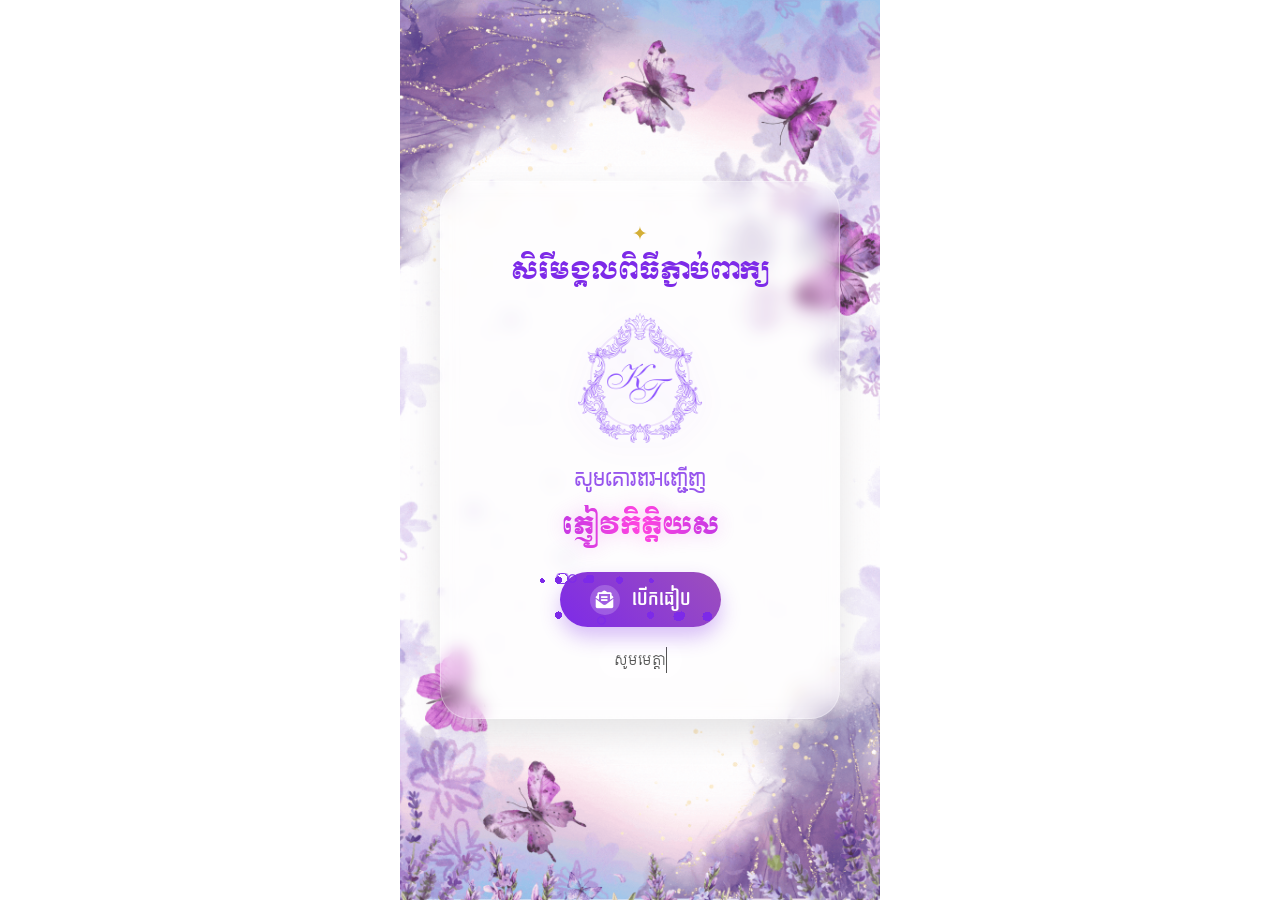
<file: klokthida.html>
<!DOCTYPE html>
<html lang="en">

<head>
    <meta charset="UTF-8">
    <meta name="viewport" content="width=device-width, initial-scale=1.0">
    <title>Engagement Invitation - Klok & Thida</title>
    <meta property="og:type" content="website">
    <meta property="og:url" content="https://yimklok.github.io/engage/klokthida">
    <meta property="og:title" content="Engagement Invitation - Klok & Thida">
    <meta property="og:description" content="You are cordially invited to the engagement ceremony on May 23, 2026.">
    <meta property="og:site_name" content="Engagement Invitation">
    <meta property="og:image" content="https://yimklok.github.io/engage/assets/images/logo.png">
    <meta property="og:image:secure_url" content="https://yimklok.github.io/engage/assets/images/logo.png">
    <meta property="og:image:type" content="image/png">
    <meta property="og:image:width" content="1200">
    <meta property="og:image:height" content="630">
    <meta name="twitter:card" content="summary_large_image">
    <meta name="twitter:title" content="Engagement Invitation - Klok & Thida">
    <meta name="twitter:description" content="You are cordially invited to the engagement ceremony on May 23, 2026.">
    <meta name="twitter:image" content="https://yimklok.github.io/engage/assets/images/logo.png">
    <!-- Font Awesome CDN  -->
    <link rel="stylesheet" href="https://cdnjs.cloudflare.com/ajax/libs/font-awesome/5.15.4/css/all.min.css">
    <!-- AOS-Animate CSS -->
    <link href="https://unpkg.com/aos@2.3.1/dist/aos.css" rel="stylesheet">
    <!-- Custom CSS File  -->
    <link rel="stylesheet" href="assets/css/style.css">
    <!-- Custom JavaScript File  -->
    <script src="assets/js/script.js" defer></script>
    <link rel="shortcut icon" href="assets/images/logo.png" type="image/x-icon">
</head>

<body>
    <img data-aos="zoom-in" data-aos-delay="150" class="engagement-bg-section"
        src="assets/images/engagement-invitation-bg.gif" alt="bg">
    <img data-aos="zoom-in" data-aos-delay="150" class="engagement-bg-section hide"
        src="assets/images/engagement-invitation-bg-show.gif" alt="bg">
    <div id="showFrame" class="hide">
        <img data-aos="fade-down" data-aos-delay="150" class="engagement-bg-top"
            src="assets/images/flower-frame-top.png" alt="bg">
        <img data-aos="fade-up" data-aos-delay="150" class="engagement-bg-bottom"
            src="assets/images/flower-frame-bottom.png" alt="bg">
    </div>
    <div class="engagement-content-section">
        <section class="engagement-container" id="engagementContainer">
            <div class="glass-card" data-aos="zoom-in" data-aos-delay="150">
                <div class="content">

                    <div class="header-wrap" data-aos="fade-up" data-aos-delay="300">
                        <div class="ornament-top">✦</div>
                        <h3 class="engagement-title moul-regular">
                            សិរីមង្គលពិធីភ្ជាប់ពាក្យ
                        </h3>
                    </div>

                    <div class="logo-circle-wrap" data-aos="zoom-in" data-aos-delay="450">
                        <div class="pulse-ring"></div>
                        <img src="assets/images/logo.png" alt="logo" class="main-logo-img">
                    </div>

                    <div data-aos="fade-up" data-aos-delay="600" class="text-invite-wrap">
                        <h3 class="invite-title preahvihear-regular">
                            សូមគោរពអញ្ជើញ
                        </h3>
                        <h3 class="melting-text moul-regular" id="myMeltingText"></h3>
                    </div>

                    <div data-aos="fade-up" data-aos-delay="750" class="btn-content">
                        <button class="bubbly-button open-btn dangrek-regular" id="btn">
                            <span class="btn-icon-circle">
                                <i class="fas fa-envelope-open-text"></i>
                            </span>
                            បើកធៀប
                        </button>

                        <div class="typewriter-box">
                            <p class="typewriter-container siemreap-regular">
                                សូមមេត្តា <span class="typewriter"></span>
                            </p>
                        </div>
                    </div>

                </div>
            </div>
        </section>
        <section class="engagement-container hide" id="engagementDetails">
            <div class="content">
                <div data-aos="zoom-in" data-aos-delay="150" class="parents-container">
                    
                    <h3 data-aos="fade-up" data-aos-delay="150" class="engagement-title moul-regular text-center" style="padding-top: 3.5rem;">
                        សិរីមង្គលពិធីភ្ជាប់ពាក្យ
                    </h3>

                    <div class="parents-grid">
                        <div data-aos="zoom-in-right" data-aos-delay="300" class="parent-column">
                            <p class="side-label preahvihear-regular">មាតាបិតាខាងប្រុស</p>
                            <div class="name-item">
                                <span class="bokor-regular">លោក</span>
                                <span class="moul-regular">យីម សាយ័ន្ត</span>
                            </div>
                            <div class="name-item">
                                <span class="bokor-regular">លោកស្រី</span>
                                <span class="moul-regular">ផាន់ សុផា</span>
                            </div>
                        </div>

                        <div class="vertical-divider"></div>

                        <div data-aos="zoom-in-left" data-aos-delay="300" class="parent-column">
                            <p class="side-label preahvihear-regular">មាតាបិតាខាងស្រី</p>
                            <!-- <div class="name-item">
                                <span class="kantumruy-pro">លោក</span>
                                <span class="moul-regular">នាម គោត្តនាម</span>
                            </div> -->
                            <div class="name-item">
                                <span class="bokor-regular">លោកស្រី</span>
                                <span class="moul-regular">ឌឹម សារ៉ុម</span>
                            </div>
                        </div>
                    </div>
                </div>
                <div data-aos="zoom-in" data-aos-delay="150" class="couple-section">
                    <section data-aos="fade-up" data-aos-delay="150" class="fiance-labels preahvihear-regular">
                        <div class="label">កូនប្រុសនាម</div>
                        <div class="label">កូនស្រីនាម</div>
                    </section>
                    <div data-aos="fade-up" data-aos-delay="300" class="couple-names-wrap">
                        <div class="name-box left side-name">
                            <h2 class="moul-regular partner-name">យីម ឃ្លោក</h2>
                        </div>

                        <div class="couple-connector">
                            <div class="line"></div>
                            <div class="heart-icon">
                                <i class="fas fa-heart"></i>
                                <span class="connector-text preahvihear-regular">ជាគូនឹង</span>
                            </div>
                            <div class="line"></div>
                        </div>

                        <div class="name-box right side-name">
                            <h2 class="moul-regular partner-name">គង់ ធីតា</h2>
                        </div>
                    </div>
                </div>
                <div data-aos="zoom-in" data-aos-delay="150" class="invitation-wrap">
                    
                    <h3 data-aos="fade-up" data-aos-delay="150" class="invite-title preahvihear-regular text-center">
                        <span class="decoration"></span>
                        សូមគោរពអញ្ជើញ
                        <span class="decoration"></span>
                    </h3>

                    <div data-aos="fade-up" data-aos-delay="300" class="siemreap-regular main-invitation-text text-center">
                        ឯកឧត្តម លោកឧកញ៉ា លោកជំទាវ លោក លោកស្រី អ្នកនាងកញ្ញា និងប្រិយមិត្តទាំងអស់
                        អញ្ជើញចូលរួមជាភ្ញៀវកិត្តិយស ចម្រើនជោគជ័យ សិរីសួស្តី ជ័យមង្គលក្នុង
                    </div>

                    <div data-aos="fade-up" data-aos-delay="450" class="event-highlight">
                        <h2 class="moul-regular">ពិធីភ្ជាប់ពាក្យ</h2>
                        <p class="siemreap-regular">កូនប្រុស កូនស្រី របស់យើងខ្ញុំ និងពិសាភោជនាហារ</p>
                    </div>

                    <div data-aos="fade-up" data-aos-delay="600" class="date-time-container">
                        <div class="date-box">
                            <div class="moul-regular month">ឧសភា</div>
                            <div class="moul-regular day">២៣</div>
                            <div class="siemreap-regular year">២០២៦</div>
                        </div>

                        <div class="time-details siemreap-regular">
                            <div class="solar-date">
                                <strong>ថ្ងៃសៅរ៍</strong> ៧កើត ខែជេស្ឋ ឆ្នាំមមី
                            </div>
                            <div class="lunar-date">
                                អដ្ឋស័ក ពុទ្ធសករាជ ២៥៧០
                            </div>
                            <div class="time-highlight moul-regular">
                                វេលាម៉ោង ០៤:០០ រសៀល
                            </div>
                        </div>
                    </div>

                    <div data-aos="fade-up" data-aos-delay="750" class="location-footer">
                        <div class="siemreap-regular address">
                            នៅគេហដ្ឋានខាងស្រី ភូមិបុស្សក្រសាំង <br>
                            សង្កាត់ព្រៃអង្គុញ ក្រុងបាវិត ខេត្តស្វាយរៀង។
                        </div>
                    </div>

                    <div data-aos="fade-up" data-aos-delay="900" class="map-content preahvihear-regular">
                        <a href="https://maps.app.goo.gl/e392vmWMU937KCBn7" target="_blank">
                            <img src="assets/images/map.png" alt="map">
                            <span class="dangrek-regular">ចុចឬស្គេនដើម្បីមើលទីតាំង</span>
                        </a>
                    </div>
                </div>
                <div data-aos="zoom-in" data-aos-delay="150" class="program-section invitation-wrap">
                    <h3 data-aos="fade-up" data-aos-delay="150" class="invite-title preahvihear-regular text-center">
                        <span class="decoration"></span>
                        កម្មវិធីសិរីមង្គល
                        <span class="decoration"></span>
                    </h3>

                    <div data-aos="fade-up" data-aos-delay="300" class="timeline-container siemreap-regular">
                        <div class="timeline-group">
                            <h4 class="moul-regular session-title"><i class="fas fa-sun"></i> កម្មវិធីពេលព្រឹក</h4>

                            <div class="timeline-item">
                                <div class="time">០៩:០០</div>
                                <div class="event-desc">ជួបជុំញាតិមិត្តបងប្អូនទាំងសងខាង ដើម្បីចាប់ផ្ដើមកម្មវិធី</div>
                            </div>

                            <div class="timeline-item">
                                <div class="time">១០:០០</div>
                                <div class="event-desc highlight-gold">ពិធីបំពាក់ចិញ្ចៀន</div>
                            </div>

                            <div class="timeline-item">
                                <div class="time">១១:០០</div>
                                <div class="event-desc">អញ្ជើញញាតិមិត្ត ពិសាអាហារពេលថ្ងៃត្រង់</div>
                            </div>
                        </div>

                        <div class="timeline-group">
                            <h4 class="moul-regular session-title"><i class="fas fa-moon"></i> កម្មវិធីពេលល្ងាច</h4>

                            <div class="timeline-item">
                                <div class="time">០៤:០០</div>
                                <div class="event-desc">អញ្ជើញភ្ញៀវកិត្តិយសពិសាអាហារពេលល្ងាច</div>
                            </div>
                        </div>
                    </div>
                </div>
                <div data-aos="zoom-in" data-aos-delay="150" class="invitation-wrap countdown-box">
                    <h3 class="invite-title preahvihear-regular text-center">
                        <span class="decoration"></span>
                        រាប់ថយក្រោយ
                        <span class="decoration"></span>
                    </h3>
                    <div class="countdown dangrek-regular">
                        <div class="item">
                            <p id="days">00</p>
                            <span>ថ្ងៃ</span>
                        </div>
                        <div class="item separator">:</div>
                        <div class="item">
                            <p id="hours">00</p>
                            <span>ម៉ោង</span>
                        </div>
                        <div class="item separator">:</div>
                        <div class="item">
                            <p id="minutes">00</p>
                            <span>នាទី</span>
                        </div>
                        <div class="item separator">:</div>
                        <div class="item">
                            <p id="seconds">00</p>
                            <span>វិនាទី</span>
                        </div>
                    </div>
                </div>
                <div data-aos="zoom-in" data-aos-delay="150" class="thanks-wrapper">
                    <div class="divider-ornament">
                        <span class="line"></span>
                        <i class="fas fa-heart"></i>
                        <span class="line"></span>
                    </div>

                    <div class="thanks-content">
                        <h3 class="thanks-msg moulpali-regular text-center">
                            សូមអរគុណ!
                        </h3>
                    </div>
                </div>
            </div>
        </section>
    </div>

    <!-- AOS-Animate JS -->
    <script src="https://unpkg.com/aos@2.3.1/dist/aos.js"></script>
    <script>
        AOS.init({//Global
            duration: 1000,
            offset: 150,
        });
    </script>
</body>

</html>
</file>
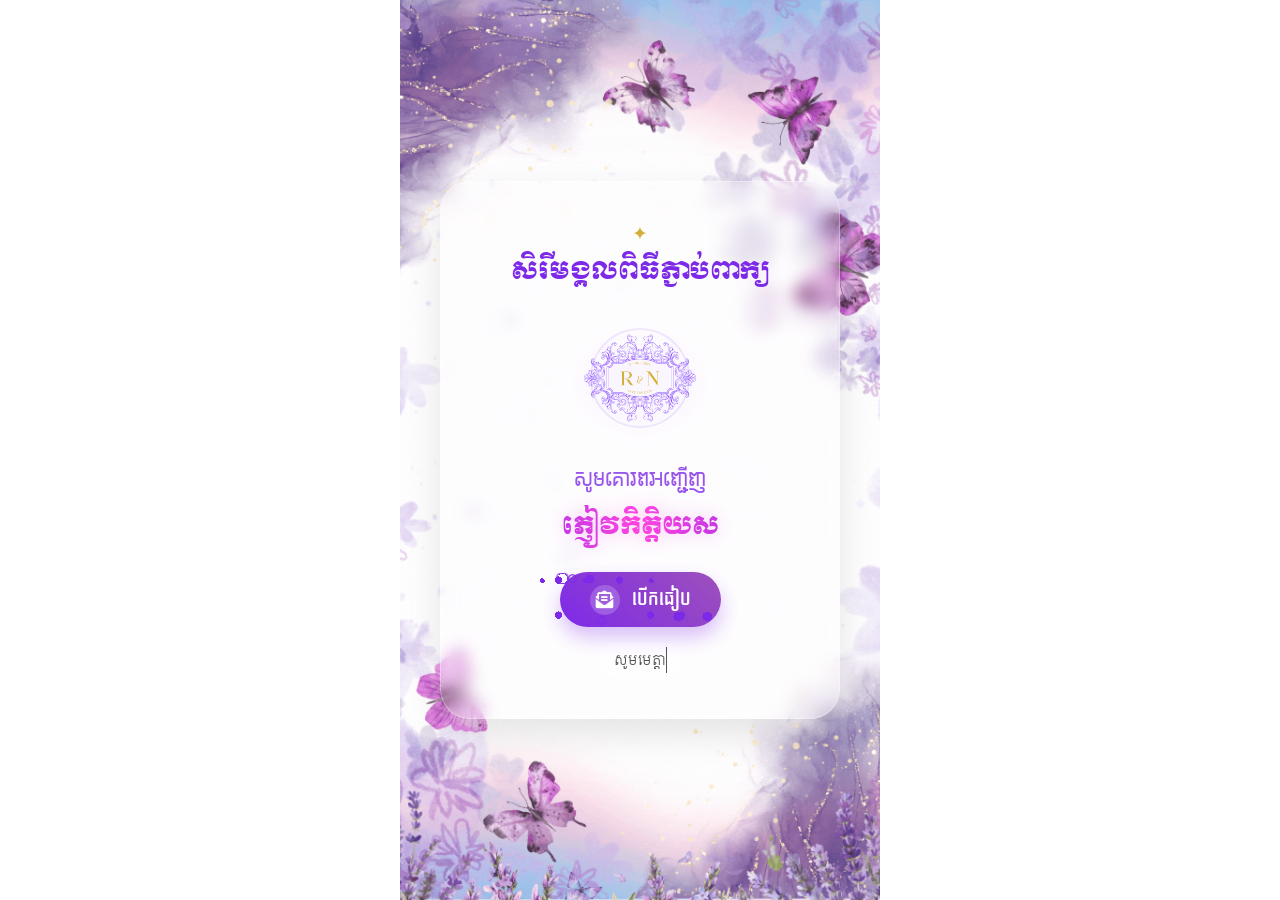
<file: rith-nary.html>
<!DOCTYPE html>
<html lang="en">

<head>
    <meta charset="UTF-8">
    <meta name="viewport" content="width=device-width, initial-scale=1.0">
    <title>Engagement Invitation - Banchharith & Nary</title>
    <meta property="og:type" content="website">
    <meta property="og:url" content="https://yimklok.github.io/engage/banchharith-nary">
    <meta property="og:title" content="Engagement Invitation - Banchharith & Nary">
    <meta property="og:description" content="You are cordially invited to the engagement ceremony on June 18, 2026.">
    <meta property="og:site_name" content="Engagement Invitation">
    <meta property="og:image" content="https://yimklok.github.io/engage/rith-nary/images/logo.png">
    <meta property="og:image:secure_url" content="https://yimklok.github.io/engage/rith-nary/images/logo.png">
    <meta property="og:image:type" content="image/png">
    <meta property="og:image:width" content="1200">
    <meta property="og:image:height" content="630">
    <meta name="twitter:card" content="summary_large_image">
    <meta name="twitter:title" content="Engagement Invitation - Banchharith & Nary">
    <meta name="twitter:description" content="You are cordially invited to the engagement ceremony on June 18, 2026.">
    <meta name="twitter:image" content="https://yimklok.github.io/engage/rith-nary/images/logo.png">
    <!-- Font Awesome CDN  -->
    <link rel="stylesheet" href="https://cdnjs.cloudflare.com/ajax/libs/font-awesome/5.15.4/css/all.min.css">
    <!-- AOS-Animate CSS -->
    <link href="https://unpkg.com/aos@2.3.1/dist/aos.css" rel="stylesheet">
    <!-- Custom CSS File  -->
    <link rel="stylesheet" href="rith-nary/css/style.css">
    <!-- Custom JavaScript File  -->
    <script src="rith-nary/js/script.js" defer></script>
    <link rel="shortcut icon" href="rith-nary/images/logo.png" type="image/x-icon">
</head>

<body>
    <img data-aos="zoom-in" data-aos-delay="150" class="engagement-bg-section"
        src="rith-nary/images/engagement-invitation-bg.gif" alt="bg">
    <img data-aos="zoom-in" data-aos-delay="150" class="engagement-bg-section hide"
        src="rith-nary/images/engagement-invitation-bg-show.gif" alt="bg">
    <div id="showFrame" class="hide">
        <img data-aos="fade-down" data-aos-delay="150" class="engagement-bg-top"
            src="rith-nary/images/flower-frame-top.png" alt="bg">
        <img data-aos="fade-up" data-aos-delay="150" class="engagement-bg-bottom"
            src="rith-nary/images/flower-frame-bottom.png" alt="bg">
    </div>
    <div class="engagement-content-section">
        <section class="engagement-container" id="engagementContainer">
            <div class="glass-card" data-aos="zoom-in" data-aos-delay="150">
                <div class="content">

                    <div class="header-wrap" data-aos="fade-up" data-aos-delay="300">
                        <div class="ornament-top">✦</div>
                        <h3 class="engagement-title moul-regular">
                            សិរីមង្គលពិធីភ្ជាប់ពាក្យ
                        </h3>
                    </div>

                    <div class="logo-circle-wrap" data-aos="zoom-in" data-aos-delay="450">
                        <div class="pulse-ring"></div>
                        <img src="rith-nary/images/logo.png" alt="logo" class="main-logo-img">
                    </div>

                    <div data-aos="fade-up" data-aos-delay="600" class="text-invite-wrap">
                        <h3 class="invite-title preahvihear-regular">
                            សូមគោរពអញ្ជើញ
                        </h3>
                        <h3 class="melting-text moul-regular" id="myMeltingText"></h3>
                    </div>

                    <div data-aos="fade-up" data-aos-delay="750" class="btn-content">
                        <button class="bubbly-button open-btn dangrek-regular" id="btn">
                            <span class="btn-icon-circle">
                                <i class="fas fa-envelope-open-text"></i>
                            </span>
                            បើកធៀប
                        </button>

                        <div class="typewriter-box">
                            <p class="typewriter-container siemreap-regular">
                                សូមមេត្តា <span class="typewriter"></span>
                            </p>
                        </div>
                    </div>

                </div>
            </div>
        </section>
        <section class="engagement-container hide" id="engagementDetails">
            <div class="content">
                <div data-aos="zoom-in" data-aos-delay="150" class="parents-container">

                    <h3 data-aos="fade-up" data-aos-delay="150" class="engagement-title moul-regular text-center"
                        style="padding-top: 3.5rem;">
                        សិរីមង្គលពិធីភ្ជាប់ពាក្យ
                    </h3>

                    <div class="parents-grid">
                        <div data-aos="zoom-in-right" data-aos-delay="300" class="parent-column">
                            <p class="side-label preahvihear-regular">មាតាបិតាខាងប្រុស</p>
                            <div class="name-item">
                                <span class="bokor-regular">លោក</span>
                                <span class="moul-regular">ផឹម សុភាព</span>
                            </div>
                            <div class="name-item">
                                <span class="bokor-regular">លោកស្រី</span>
                                <span class="moul-regular">ប៊ូ ឡេងហូវ</span>
                            </div>
                        </div>

                        <div class="vertical-divider"></div>

                        <div data-aos="zoom-in-left" data-aos-delay="300" class="parent-column">
                            <p class="side-label preahvihear-regular">មាតាបិតាខាងស្រី</p>
                            <div class="name-item">
                                <span class="kantumruy-pro">លោក</span>
                                <span class="moul-regular">គង់ សុវណ្ណ</span>
                            </div>
                            <div class="name-item">
                                <span class="bokor-regular">លោកស្រី</span>
                                <span class="moul-regular">ជុំ មករា</span>
                            </div>
                        </div>
                    </div>
                </div>
                <div data-aos="zoom-in" data-aos-delay="150" class="couple-section">
                    <section data-aos="fade-up" data-aos-delay="150" class="fiance-labels preahvihear-regular">
                        <div class="label">កូនប្រុសនាម</div>
                        <div class="label">កូនស្រីនាម</div>
                    </section>
                    <div data-aos="fade-up" data-aos-delay="300" class="couple-names-wrap">
                        <div class="name-box left side-name">
                            <h2 class="moul-regular partner-name">ភាព បញ្ជរឹទ្ធ</h2>
                        </div>

                        <div class="couple-connector">
                            <div class="line"></div>
                            <div class="heart-icon">
                                <i class="fas fa-heart"></i>
                                <span class="connector-text preahvihear-regular">ជាគូនឹង</span>
                            </div>
                            <div class="line"></div>
                        </div>

                        <div class="name-box right side-name">
                            <h2 class="moul-regular partner-name">វ៉ាន់ ណារី</h2>
                        </div>
                    </div>
                </div>
                <div data-aos="zoom-in" data-aos-delay="150" class="invitation-wrap">

                    <h3 data-aos="fade-up" data-aos-delay="100" class="invite-title preahvihear-regular text-center">
                        <span class="decoration"></span>
                        សូមគោរពអញ្ជើញ
                        <span class="decoration"></span>
                    </h3>

                    <div data-aos="fade-up" data-aos-delay="200"
                        class="siemreap-regular main-invitation-text text-center">
                        ឯកឧត្តម លោកឧកញ៉ា លោកជំទាវ លោក លោកស្រី អ្នកនាងកញ្ញា និងប្រិយមិត្តទាំងអស់
                        អញ្ជើញចូលរួមជាភ្ញៀវកិត្តិយស ចម្រើនជោគជ័យ សិរីសួស្តី ជ័យមង្គលក្នុង
                    </div>

                    <div data-aos="fade-up" data-aos-delay="300" class="event-highlight">
                        <h2 class="moul-regular">ពិធីភ្ជាប់ពាក្យ</h2>
                        <p class="siemreap-regular">កូនប្រុស កូនស្រី របស់យើងខ្ញុំ និងពិសាភោជនាហារ</p>
                    </div>

                    <div data-aos="fade-up" data-aos-delay="400" class="date-time-container">
                        <div class="date-box">
                            <div class="moul-regular month">មិថុនា</div>
                            <div class="moul-regular day">១៨</div>
                            <div class="siemreap-regular year">២០២៦</div>
                        </div>

                        <div class="time-details siemreap-regular">
                            <div class="solar-date">
                                <strong>ថ្ងៃព្រហស្បតិ៍</strong> ៤កើត ខែបឋមាសាឍ ឆ្នាំមមី
                            </div>
                            <div class="lunar-date">
                                អដ្ឋស័ក ពុទ្ធសករាជ ២៥៧០
                            </div>
                            <div class="time-highlight moul-regular">
                                វេលាម៉ោង ១១:០០ ថ្ងៃត្រង់
                            </div>
                        </div>
                    </div>

                    <div data-aos="fade-up" data-aos-delay="500" class="location-footer">
                        <div class="siemreap-regular address">
                            នៅគេហដ្ឋានខាងស្រី ភូមិជីទ្រុន <br>
                            ឃុំត្រពាំងព្រីង ស្រុកតំបែរ ខេត្តត្បូងឃ្មុំ។
                        </div>
                    </div>

                    <!-- <div data-aos="fade-up" data-aos-delay="900" class="map-content preahvihear-regular">
                        <a href="https://maps.app.goo.gl/e392vmWMU937KCBn7" target="_blank">
                            <img src="rith-nary/images/map.png" alt="map">
                            <span class="dangrek-regular">ចុចឬស្គេនដើម្បីមើលទីតាំង</span>
                        </a>
                    </div> -->
                </div>
                <div data-aos="zoom-in" data-aos-delay="100" class="program-section invitation-wrap">
                    <h3 data-aos="fade-up" data-aos-delay="150" class="invite-title preahvihear-regular text-center">
                        <span class="decoration"></span>
                        កម្មវិធីសិរីមង្គល
                        <span class="decoration"></span>
                    </h3>
                    <div class="timeline-container siemreap-regular">
                        <div class="timeline-group">
                            <h4 data-aos="fade-up" data-aos-delay="150" class="moul-regular session-title"><i class="fas fa-sun"></i> កម្មវិធីពេលព្រឹក</h4>
                            <div data-aos="fade-up" data-aos-delay="200" class="timeline-item">
                                <div class="time">០៩:០០</div>
                                <div class="event-desc">ជួបជុំញាតិមិត្តបងប្អូនទាំងសងខាង ដើម្បីចាប់ផ្ដើមកម្មវិធី</div>
                            </div>
                            <div data-aos="fade-up" data-aos-delay="250" class="timeline-item">
                                <div class="time">០៩:៣០</div>
                                <div class="event-desc">អ្នកមហាទាំងបីតំណាងមាតាបិតាទាំងសងខាងនិយាយជើងការ</div>
                            </div>
                            <div data-aos="fade-up" data-aos-delay="300" class="timeline-item">
                                <div class="time">១០:០០</div>
                                <div class="event-desc highlight-gold">ពិធីបំពាក់ចិញ្ចៀន</div>
                            </div>
                            <div data-aos="fade-up" data-aos-delay="450" class="timeline-item">
                                <div class="time">១០:៣០</div>
                                <div class="event-desc">ថតរូបអនុស្សាវីយ៍</div>
                            </div>
                            <div data-aos="fade-up" data-aos-delay="500" class="timeline-item">
                                <div class="time">១១:០០</div>
                                <div class="event-desc">អញ្ញើញភ្ញៀវកិត្តិយសពិសាអាហារពេលថ្ងៃត្រង់</div>
                            </div>
                        </div>
                    </div>
                </div>
                <div data-aos="zoom-in" data-aos-delay="150" class="invitation-wrap countdown-box">
                    <h3 class="invite-title preahvihear-regular text-center">
                        <span class="decoration"></span>
                        រាប់ថយក្រោយ
                        <span class="decoration"></span>
                    </h3>
                    <div class="countdown dangrek-regular">
                        <div class="item">
                            <p id="days">00</p>
                            <span>ថ្ងៃ</span>
                        </div>
                        <div class="item separator">:</div>
                        <div class="item">
                            <p id="hours">00</p>
                            <span>ម៉ោង</span>
                        </div>
                        <div class="item separator">:</div>
                        <div class="item">
                            <p id="minutes">00</p>
                            <span>នាទី</span>
                        </div>
                        <div class="item separator">:</div>
                        <div class="item">
                            <p id="seconds">00</p>
                            <span>វិនាទី</span>
                        </div>
                    </div>
                </div>
                <div data-aos="zoom-in" data-aos-delay="150" class="thanks-wrapper">
                    <div class="divider-ornament">
                        <span class="line"></span>
                        <i class="fas fa-heart"></i>
                        <span class="line"></span>
                    </div>

                    <div class="thanks-content">
                        <h3 class="thanks-msg moulpali-regular text-center">
                            សូមអរគុណ!
                        </h3>
                    </div>
                </div>
            </div>
        </section>
    </div>

    <!-- AOS-Animate JS -->
    <script src="https://unpkg.com/aos@2.3.1/dist/aos.js"></script>
    <script>
        AOS.init({//Global
            duration: 1000,
            offset: 150,
        });
    </script>
</body>

</html>
</file>
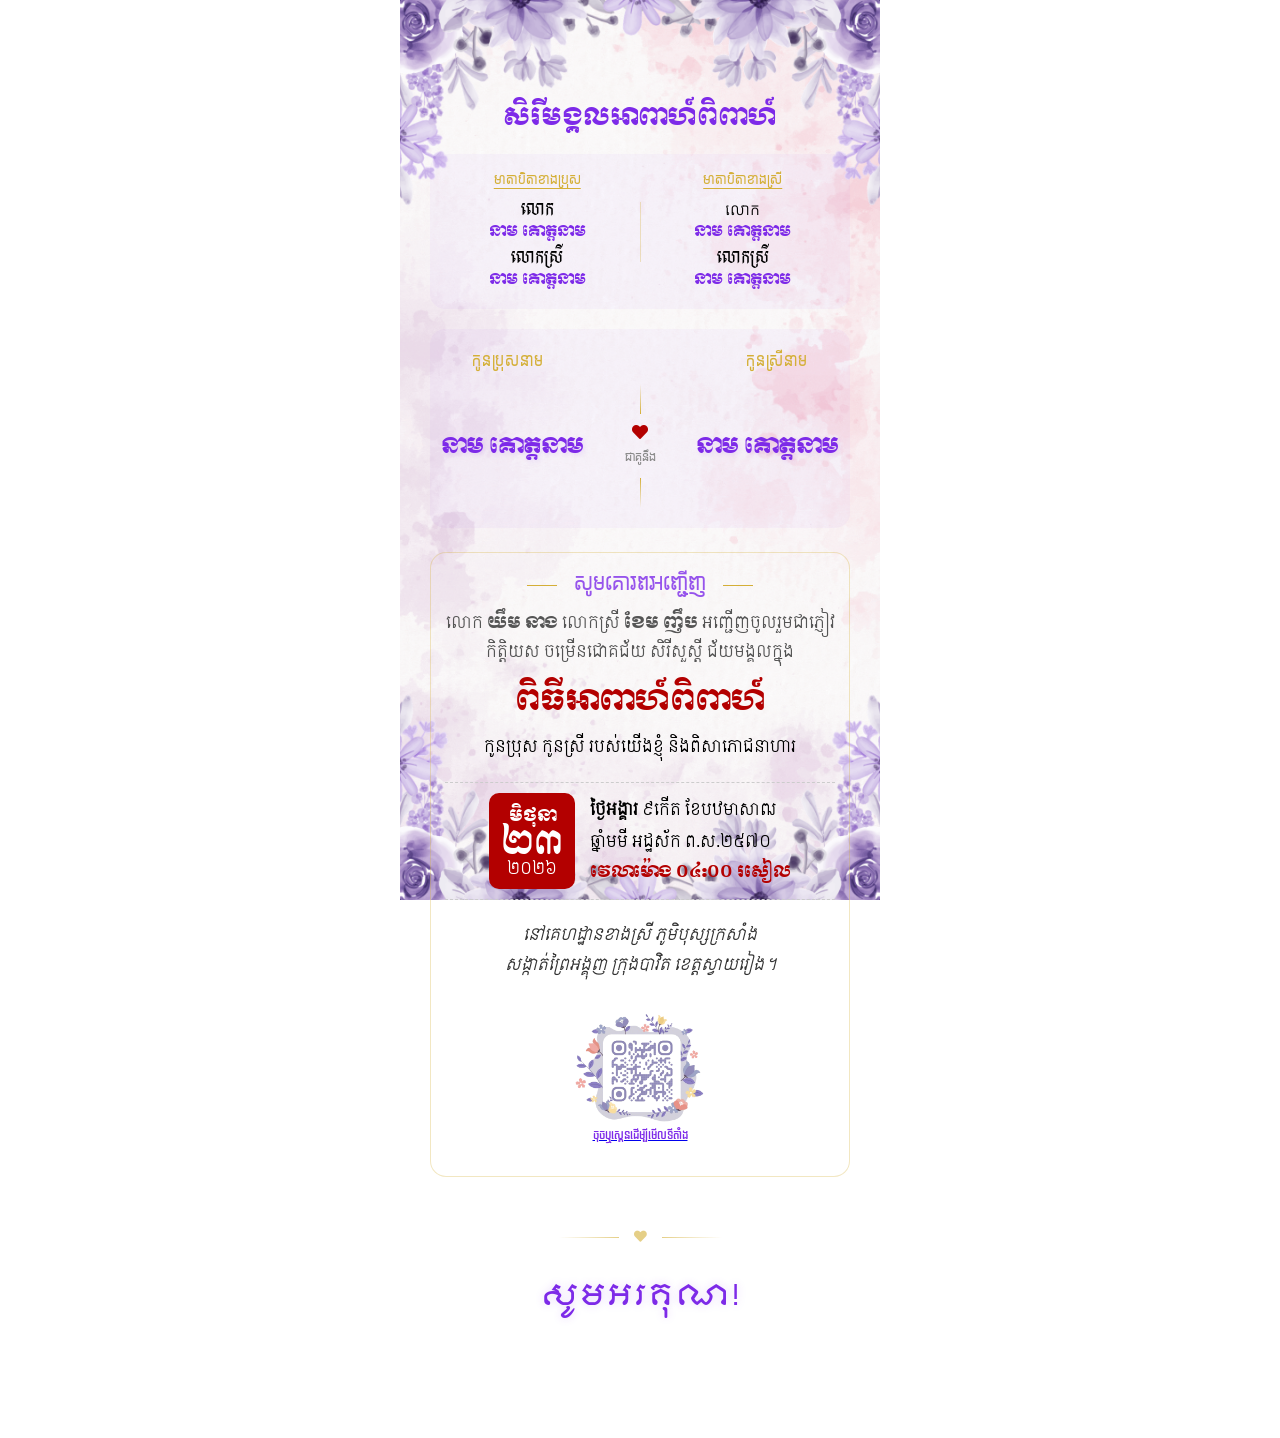
<file: sathya.html>
<!DOCTYPE html>
<html lang="en">

<head>
    <meta charset="UTF-8">
    <meta name="viewport" content="width=device-width, initial-scale=1.0">
    <title>Wedding Invitation - Klok & Thida</title>
    <meta property="og:type" content="website">
    <meta property="og:url" content="https://yimklok.github.io/engage/sathya">
    <meta property="og:title" content="Wedding Invitation - Sathya & Thida">
    <meta property="og:description" content="You are cordially invited to the Wedding ceremony on June 23, 2026.">
    <meta property="og:site_name" content="Wedding Invitation">
    <meta property="og:image" content="https://yimklok.github.io/engage/sathya/images/logo.png">
    <meta property="og:image:secure_url" content="https://yimklok.github.io/engage/sathya/images/logo.png">
    <meta property="og:image:type" content="image/png">
    <meta property="og:image:width" content="1200">
    <meta property="og:image:height" content="630">
    <meta name="twitter:card" content="summary_large_image">
    <meta name="twitter:title" content="Wedding Invitation - Sathya & Thida">
    <meta name="twitter:description" content="You are cordially invited to the wedding ceremony on June 23, 2026.">
    <meta name="twitter:image" content="https://yimklok.github.io/engage/sathya/images/logo.png">
    <!-- Font Awesome CDN  -->
    <link rel="stylesheet" href="https://cdnjs.cloudflare.com/ajax/libs/font-awesome/5.15.4/css/all.min.css">
    <!-- AOS-Animate CSS -->
    <link href="https://unpkg.com/aos@2.3.1/dist/aos.css" rel="stylesheet">
    <!-- Custom CSS File  -->
    <link rel="stylesheet" href="sathya/css/style.css">
    <!-- Custom JavaScript File  -->
    <script src="sathya/js/script.js" defer></script>
    <link rel="shortcut icon" href="sathya/images/logo.png" type="image/x-icon">
</head>

<body>
    <!-- <img data-aos="zoom-in" data-aos-delay="150" class="engagement-bg-section"
        src="sathya/images/engagement-invitation-bg.gif" alt="bg"> -->
    <img data-aos="zoom-in" data-aos-delay="10" class="engagement-bg-section"
        src="sathya/images/engagement-invitation-bg-show.gif" alt="bg">
    <div id="showFrame" class="">
        <img data-aos="fade-down" data-aos-delay="10" class="engagement-bg-top"
            src="sathya/images/flower-frame-top.png" alt="bg">
        <img data-aos="fade-up" data-aos-delay="10" class="engagement-bg-bottom"
            src="sathya/images/flower-frame-bottom.png" alt="bg">
    </div>
    <div class="engagement-content-section">
        <!-- <section class="engagement-container" id="engagementContainer">
            <div class="glass-card" data-aos="zoom-in" data-aos-delay="150">
                <div class="content">

                    <div class="header-wrap" data-aos="fade-up" data-aos-delay="300">
                        <div class="ornament-top">✦</div>
                        <h3 class="engagement-title moul-regular">
                            សិរីមង្គលអាពាហ៍ពិពាហ៍
                        </h3>
                    </div>

                    <div class="logo-circle-wrap" data-aos="zoom-in" data-aos-delay="450">
                        <div class="pulse-ring"></div>
                        <img src="sathya/images/logo.png" alt="logo" class="main-logo-img">
                    </div>

                    <div data-aos="fade-up" data-aos-delay="600" class="text-invite-wrap">
                        <h3 class="invite-title preahvihear-regular">
                            សូមគោរពអញ្ជើញ
                        </h3>
                        <h3 class="melting-text moul-regular" id="myMeltingText"></h3>
                    </div>

                    <div data-aos="fade-up" data-aos-delay="750" class="btn-content">
                        <button class="bubbly-button open-btn dangrek-regular" id="btn">
                            <span class="btn-icon-circle">
                                <i class="fas fa-envelope-open-text"></i>
                            </span>
                            បើកធៀប
                        </button>

                        <div class="typewriter-box">
                            <p class="typewriter-container siemreap-regular">
                                សូមមេត្តា <span class="typewriter"></span>
                            </p>
                        </div>
                    </div>

                </div>
            </div>
        </section> -->
        <section class="engagement-container" id="engagementDetails">
            <div class="content">
                <div class="parents-container">
                    
                    <h3 class="engagement-title moul-regular text-center" style="padding-top: 3.5rem;">
                        សិរីមង្គលអាពាហ៍ពិពាហ៍
                    </h3>

                    <div class="parents-grid">
                        <div class="parent-column">
                            <p class="side-label preahvihear-regular">មាតាបិតាខាងប្រុស</p>
                            <div class="name-item">
                                <span class="bokor-regular">លោក</span>
                                <span class="moul-regular">នាម គោត្តនាម</span>
                            </div>
                            <div class="name-item">
                                <span class="bokor-regular">លោកស្រី</span>
                                <span class="moul-regular">នាម គោត្តនាម</span>
                            </div>
                        </div>

                        <div class="vertical-divider"></div>

                        <div class="parent-column">
                            <p class="side-label preahvihear-regular">មាតាបិតាខាងស្រី</p>
                            <div class="name-item">
                                <span class="kantumruy-pro">លោក</span>
                                <span class="moul-regular">នាម គោត្តនាម</span>
                            </div>
                            <div class="name-item">
                                <span class="bokor-regular">លោកស្រី</span>
                                <span class="moul-regular">នាម គោត្តនាម</span>
                            </div>
                        </div>
                    </div>
                </div>
                <div class="couple-section">
                    <section class="fiance-labels preahvihear-regular">
                        <div class="label">កូនប្រុសនាម</div>
                        <div class="label">កូនស្រីនាម</div>
                    </section>
                    <div class="couple-names-wrap">
                        <div class="name-box left side-name">
                            <h2 class="moul-regular partner-name">នាម គោត្តនាម</h2>
                        </div>

                        <div class="couple-connector">
                            <div class="line"></div>
                            <div class="heart-icon">
                                <i class="fas fa-heart"></i>
                                <span class="connector-text preahvihear-regular">ជាគូនឹង</span>
                            </div>
                            <div class="line"></div>
                        </div>

                        <div class="name-box right side-name">
                            <h2 class="moul-regular partner-name">នាម គោត្តនាម</h2>
                        </div>
                    </div>
                </div>
                <div class="invitation-wrap">
                    
                    <h3 class="invite-title preahvihear-regular text-center">
                        <span class="decoration"></span>
                        សូមគោរពអញ្ជើញ
                        <span class="decoration"></span>
                    </h3>

                    <div class="siemreap-regular main-invitation-text text-center">
                        លោក <span class="moul-regular">យឹម នាង</span> ​​លោកស្រី <span class="moul-regular">ខែម ញឹប</span>
                        អញ្ជើញចូលរួមជាភ្ញៀវកិត្តិយស ចម្រើនជោគជ័យ សិរីសួស្តី ជ័យមង្គលក្នុង
                    </div>

                    <div class="event-highlight">
                        <h2 class="moul-regular">ពិធីអាពាហ៍ពិពាហ៍</h2>
                        <p class="siemreap-regular">កូនប្រុស កូនស្រី របស់យើងខ្ញុំ និងពិសាភោជនាហារ</p>
                    </div>

                    <div class="date-time-container">
                        <div class="date-box">
                            <div class="moul-regular month">មិថុនា</div>
                            <div class="moul-regular day">២៣</div>
                            <div class="siemreap-regular year">២០២៦</div>
                        </div>

                        <div class="time-details siemreap-regular">
                            <div class="solar-date">
                                <strong>ថ្ងៃអង្គារ</strong> ៩កើត ខែបឋមាសាឍ
                            </div>
                            <div class="lunar-date">
                                ឆ្នាំមមី អដ្ឋស័ក ព.ស.២៥៧០
                            </div>
                            <div class="time-highlight moul-regular">
                                វេលាម៉ោង ០៤:០០ រសៀល
                            </div>
                        </div>
                    </div>

                    <div class="location-footer">
                        <div class="siemreap-regular address">
                            នៅគេហដ្ឋានខាងស្រី ភូមិបុស្សក្រសាំង <br>
                            សង្កាត់ព្រៃអង្គុញ ក្រុងបាវិត ខេត្តស្វាយរៀង។
                        </div>
                    </div>

                    <div class="map-content preahvihear-regular">
                        <a href="https://maps.app.goo.gl/e392vmWMU937KCBn7" target="_blank">
                            <img src="sathya/images/map.png" alt="map">
                            <span class="dangrek-regular">ចុចឬស្គេនដើម្បីមើលទីតាំង</span>
                        </a>
                    </div>
                </div>
                <div class="thanks-wrapper">
                    <div class="divider-ornament">
                        <span class="line"></span>
                        <i class="fas fa-heart"></i>
                        <span class="line"></span>
                    </div>

                    <div class="thanks-content">
                        <h3 class="thanks-msg moulpali-regular text-center">
                            សូមអរគុណ!
                        </h3>
                    </div>
                </div>
            </div>
        </section>
    </div>

    <!-- AOS-Animate JS -->
    <script src="https://unpkg.com/aos@2.3.1/dist/aos.js"></script>
    <script>
        AOS.init({//Global
            duration: 1000,
            offset: 150,
        });
    </script>
</body>

</html>
</file>
<file: assets/css/style.css>
@import url('https://fonts.googleapis.com/css2?family=Bokor&family=Dangrek&family=Kantumruy+Pro:ital,wght@0,100..700;1,100..700&family=Moul&family=Moulpali&family=Preahvihear&family=Siemreap&display=swap');
@import url("bubbly-button.css");
@import url("typewriter-effect.css");
@import url("typewriter-text-animation.css");
@import url("melting-text.css");

:root {
    --primary: #7d2ae8;
    --primary-light: rgba(125, 42, 232, 0.1);
    --gold: #d4af37;
    --white: #ffffff;
}

* {
    margin: 0;
    padding: 0;
    box-sizing: border-box;
}

.hide {
    display: none !important;
}

.text-center {
    text-align: center;
}

.text-left {
    text-align: left;
}

.moulpali-regular {
    font-family: "Moulpali", sans-serif;
    font-weight: 400;
    font-style: normal;
}

.moul-regular {
    font-family: "Moul", serif;
    font-weight: 400;
    font-style: normal;
}

.kantumruy-pro {
    font-family: "Kantumruy Pro", sans-serif;
    font-optical-sizing: auto;
    font-weight: 400;
    font-style: normal;
}

.siemreap-regular {
    font-family: "Siemreap", sans-serif;
    font-weight: 400;
    font-style: normal;
}

.preahvihear-regular {
    font-family: "Preahvihear", sans-serif;
    font-weight: 400;
    font-style: normal;
}

.dangrek-regular {
    font-family: "Dangrek", sans-serif;
    font-weight: 400;
    font-style: normal;
}

.bokor-regular {
    font-family: "Bokor", system-ui;
    font-weight: 400;
    font-style: normal;
}

html::-webkit-scrollbar {
    width: 0;
}

html::-webkit-scrollbar-track {
    background: transparent;
}

html::-webkit-scrollbar-thumb {
    background: transparent;
    border-radius: 0;
}

body {
    font-size: 1rem;
    height: 100dvh;
    min-height: 100dvh;
    max-height: 100dvh;
    overflow: auto;
}

.engagement-bg-section {
    position: fixed;
    top: 0;
    left: 50%;
    transform: translateX(-50%);
    width: 100%;
    max-width: 480px;
    height: 100%;
    object-fit: cover;
    object-position: bottom;
    z-index: -1;
}

.engagement-bg-section[data-aos="zoom-in"].aos-animate {
    transform: translateX(-50%) scale(1);
}

.engagement-bg-top {
    position: fixed;
    top: 0px;
    left: 50%;
    transform: translateX(-50%);
    width: 100%;
    max-width: 480px;
    object-fit: cover;
    object-position: top;
    z-index: -1;
}

.engagement-bg-top[data-aos="fade-down"].aos-animate {
    transform: translateX(-50%) scale(1);
}

.engagement-bg-bottom {
    position: fixed;
    bottom: 0px;
    left: 50%;
    transform: translateX(-50%);
    width: 100%;
    max-width: 480px;
    object-fit: cover;
    object-position: bottom;
    z-index: -1;
}

.engagement-bg-bottom[data-aos="fade-up"].aos-animate {
    transform: translateX(-50%) scale(1);
}

/* ---------------------------------------------------------
   1. Engagement Section Styling
--------------------------------------------------------- */
.engagement-content-section {
    padding: 20px;
    width: 100%;
    max-width: 480px;
    margin: 0 auto;
}

/* Landing Container */
.engagement-container {
    border-radius: 1rem;
    background-size: cover;
    background-position: center;
    min-height: calc(100dvh - 40px);
    display: flex;
    align-items: center;
    justify-content: center;
    padding: 20px 10px;
    perspective: 1000px;
}

.content {
    width: 100%;
    text-align: center;
    display: flex;
    flex-direction: column;
}

.engagement-title {
    font-size: 24px;
    color: #7d2ae8;
}

.invite-title {
    margin-bottom: 0.5rem;
    color: rgba(125, 42, 232, 0.8);
}

.melting-text {
    margin-bottom: 1.5rem;
}

.btn-content {
    display: flex;
    flex-direction: column;
    align-items: center;
}

/* Glassmorphism Card */
.glass-card {
    background: rgba(255, 255, 255, 0.15);
    backdrop-filter: blur(8px);
    -webkit-backdrop-filter: blur(8px);
    border: 1px solid rgba(255, 255, 255, 0.3);
    border-radius: 30px;
    padding: 40px 20px;
    box-shadow: 0 15px 35px rgba(0, 0, 0, 0.1);
    width: 100%;
    max-width: 400px;
}

/* Header Ornament */
.ornament-top {
    color: var(--gold);
    font-size: 1.2rem;
    margin-bottom: 5px;
}

/* Logo Animation */
.logo-circle-wrap {
    position: relative;
    width: 130px;
    height: 130px;
    margin: 20px auto;
    display: flex;
    align-items: center;
    justify-content: center;
}

.main-logo-img {
    width: 100%;
    height: 100%;
    object-fit: contain;
    z-index: 2;
    filter: drop-shadow(0 5px 15px rgba(125, 42, 232, 0.2));
}

.pulse-ring {
    position: absolute;
    width: 100px;
    height: 100px;
    border: 2px solid var(--primary-light);
    border-radius: 50%;
    animation: ringPulse 2s infinite;
}

@keyframes ringPulse {
    0% {
        transform: scale(0.8);
        opacity: 0.8;
    }

    100% {
        transform: scale(1.5);
        opacity: 0;
    }
}

/* Button & Typewriter Styling */
.open-btn {
    padding: 12px 30px !important;
    background: linear-gradient(45deg, var(--primary), #9d50bb) !important;
    border: none !important;
    border-radius: 50px !important;
    color: white !important;
    font-size: 1.1rem !important;
    box-shadow: 0 10px 20px rgba(125, 42, 232, 0.3) !important;
    display: flex;
    align-items: center;
    gap: 12px;
}

.btn-icon-circle {
    background: rgba(255, 255, 255, 0.2);
    width: 30px;
    height: 30px;
    border-radius: 50%;
    display: flex;
    align-items: center;
    justify-content: center;
}

.typewriter-box {
    margin-top: 15px;
    background: rgba(255, 255, 255, 0.5);
    padding: 5px 15px;
    border-radius: 20px;
    display: inline-block;
}

.typewriter-container {
    font-size: 0.9rem;
    color: #555;
    margin: 0 !important;
}

/* ---------------------------------------------------------
   1. PARENT
--------------------------------------------------------- */
.parents-container {
    margin-bottom: 2rem;
}

.parents-grid {
    display: flex;
    justify-content: space-around;
    align-items: flex-start;
    gap: 10px;
    margin-top: 15px;
    padding: 15px;
    background: rgba(125, 42, 232, 0.03);
    border-radius: 15px;
}

.parent-column {
    flex: 1;
    text-align: center;
}

.side-label {
    font-size: 0.75rem;
    color: #d4af37;
    margin-bottom: 8px;
    text-decoration: underline;
    text-underline-offset: 4px;
}

.name-item {
    margin-bottom: 5px;
    line-height: 1.4;
}

.name-item .moul-regular {
    display: block;
    font-size: 0.9rem;
    color: var(--primary);
}

.vertical-divider {
    width: 1px;
    height: 60px;
    background: rgba(212, 175, 55, 0.3);
    align-self: center;
}

/* ---------------------------------------------------------
   2. COUPLE 
--------------------------------------------------------- */
.couple-section {
    padding: 20px 0;
    margin: 10px 0;
    position: relative;
}

.fiance-labels {
    display: flex;
    justify-content: space-between;
    padding: 0 10%;
    margin-bottom: 10px;
    color: var(--gold);
    font-size: 0.85rem;
    letter-spacing: 1px;
}

.couple-names-wrap {
    display: flex;
    align-items: center;
    justify-content: center;
    gap: 15px;
}

.side-name {
    flex: 1;
}

.partner-name {
    color: var(--primary);
    font-size: 1.3rem !important;
    line-height: 1.5;
    text-shadow: 2px 2px 4px rgba(125, 42, 232, 0.1);
}

/* The Romantic Connector */
.couple-connector {
    display: flex;
    flex-direction: column;
    align-items: center;
    justify-content: center;
    min-width: 60px;
}

.couple-connector .line {
    width: 1px;
    height: 30px;
    background: linear-gradient(to bottom, transparent, var(--gold));
}

.couple-connector .line:last-child {
    background: linear-gradient(to top, transparent, var(--gold));
}

.heart-icon {
    position: relative;
    margin: 10px 0;
    color: #b30000;
    animation: heartBeat 1.5s ease-in-out infinite;
}

.connector-text {
    display: block;
    font-size: 0.7rem;
    color: #888;
    margin-top: 5px;
    white-space: nowrap;
}

/* Smooth Heartbeat Animation */
@keyframes heartBeat {
    0% {
        transform: scale(1);
    }

    15% {
        transform: scale(1.2);
    }

    30% {
        transform: scale(1);
    }

    45% {
        transform: scale(1.1);
    }

    60% {
        transform: scale(1);
    }
}

/* Adjustments for mobile to ensure names don't break awkwardly */
@media (max-width: 400px) {
    .partner-name {
        font-size: 1.1rem !important;
    }
}

/* ---------------------------------------------------------
   3. INVITATION
--------------------------------------------------------- */
.invitation-wrap {
    padding: 14px;
    background: rgba(255, 255, 255, 0.05);
    border-radius: 16px;
    border: 1px solid rgba(212, 175, 55, 0.3);
    margin: 14px 0;
}

.decoration {
    display: inline-block;
    width: 30px;
    height: 1px;
    background: #d4af37;
    vertical-align: middle;
    margin: 0 10px;
}

.main-invitation-text {
    line-height: 1.8;
    color: #555;
    margin-bottom: 20px;
}

.event-highlight h2 {
    color: #b30000;
    font-size: 1.8rem;
    margin-bottom: 5px;
}

.date-time-container {
    display: flex;
    align-items: center;
    justify-content: center;
    gap: 15px;
    margin: 20px 0;
    padding: 10px 0;
    border-top: 1px dashed #ccc;
    border-bottom: 1px dashed #ccc;
}

.date-box {
    background: #b30000;
    color: white;
    padding: 8px 12px;
    border-radius: 10px;
    text-align: center;
    min-width: 82px;
}

.date-box .day {
    font-size: 2rem;
    line-height: 0.9;
}

.date-box .month {
    font-size: 1rem;
}

.date-box .year {
    font-size: 1rem;
    line-height: 1.4;
}

.time-details {
    text-align: left;
    line-height: 1.6;
}

.time-details .lunar-date {
    margin-top: 0.4rem;
}

.time-highlight {
    color: #b30000;
    font-size: 1rem;
    margin-top: 5px;
}

.location-footer {
    display: flex;
    justify-content: center;
    align-items: center;
    gap: 10px;
    margin-top: 20px;
}

.icon-map {
    font-size: 1.5rem;
}

.address {
    color: #333;
    font-style: italic;
}

.map-content a {
    display: block;
    margin-bottom: 1rem;
}

.map-content span {
    display: block;
    margin-top: -3rem;
    font-size: 0.7rem;
    font-weight: 300;
    color: #7d2ae8;
}

.map-content img {
    margin-top: 1rem;
    padding-bottom: 0.5rem;
    width: 100%;
    max-width: 150px;
    border-radius: 25px;
    border: 5px solid white;
    box-shadow: var(--shadow-soft);
    margin-bottom: 10px;
}

/* ---------------------------------------------------------
   4. PROGRAM
--------------------------------------------------------- */
/* Program Section Styling */
.program-section {
    background: rgba(255, 255, 255, 0.4) !important;
    /* Slightly more visible */
    border: 1px solid rgba(212, 175, 55, 0.4);
}

.session-title {
    color: #b30000;
    font-size: 1.1rem;
    margin: 20px 0 15px 0;
    display: flex;
    align-items: center;
    justify-content: center;
    gap: 10px;
}

.timeline-container {
    position: relative;
    padding-left: 20px;
    text-align: left;
}

/* The Vertical Line */
.timeline-container::before {
    content: '';
    position: absolute;
    left: 7px;
    top: 10px;
    bottom: 10px;
    width: 2px;
    background: linear-gradient(to bottom, transparent, var(--gold), transparent);
}

.timeline-item {
    position: relative;
    margin-bottom: 15px;
    padding-left: 20px;
}

/* The Dot on the timeline */
.timeline-item::before {
    content: '';
    position: absolute;
    left: -17px;
    top: 6px;
    width: 8px;
    height: 8px;
    background: #b30000;
    border: 2px solid white;
    border-radius: 50%;
    z-index: 2;
}

.timeline-item .time {
    font-weight: bold;
    color: #b30000;
    font-size: 0.9rem;
    display: block;
}

.timeline-item .event-desc {
    color: #444;
    font-size: 0.95rem;
    line-height: 1.4;
}

/* Highlight specific important events */
.highlight-gold {
    color: #8a6d00 !important;
    font-weight: 600;
}

/* Icon colors */
.session-title i {
    font-size: 0.9rem;
    opacity: 0.8;
}

/* ---------------------------------------------------------
   5. COUNTDOWN TIMER
--------------------------------------------------------- */
.countdown {
    display: flex;
    justify-content: center;
    gap: 4px;
    margin: 1.5rem 0;
}

.countdown .item {
    background: white;
    border: 1px solid var(--primary-light);
    border-radius: 15px;
    min-width: 65px;
    padding: 10px 5px;
    box-shadow: 0 4px 10px rgba(0, 0, 0, 0.03);
}

.countdown .item p {
    font-size: 1.5rem;
    font-weight: 700;
    color: var(--primary);
}

.countdown .item span {
    font-size: 0.7rem;
    color: #888;
    text-transform: uppercase;
}

/* Countdown Section Styling */
.countdown-box {
    background: linear-gradient(to bottom, rgba(255, 255, 255, 0.8), rgba(255, 255, 255, 0.4)) !important;
}

.countdown .item {
    background: white !important;
    border: 1px solid rgba(125, 42, 232, 0.1) !important;
    box-shadow: 0 4px 15px rgba(0, 0, 0, 0.05) !important;
    min-width: 60px !important;
}

.countdown .item p {
    background: linear-gradient(45deg, #b30000, #7d2ae8);
    -webkit-background-clip: text;
    -webkit-text-fill-color: transparent;
    margin: 0;
}

.countdown .separator {
    background: transparent !important;
    border: none !important;
    box-shadow: none !important;
    min-width: 10px !important;
    display: flex;
    align-items: center;
    color: var(--primary);
    font-size: 1.2rem;
    padding-bottom: 15px !important;
}

/* ---------------------------------------------------------
   6. FOOTER & THANKS
--------------------------------------------------------- */
/* Final Thanks Section */
.thanks-wrapper {
    margin-top: 40px;
    padding-bottom: 60px;
    /* Space at the bottom so it's not cut off */
    text-align: center;
}

.divider-ornament {
    display: flex;
    align-items: center;
    justify-content: center;
    gap: 15px;
    margin-bottom: 20px;
    opacity: 0.6;
}

.divider-ornament .line {
    width: 60px;
    height: 1px;
    background: linear-gradient(to var(--direction, right), transparent, var(--gold));
}

.divider-ornament .line:last-child {
    --direction: left;
}

.divider-ornament i {
    color: var(--gold);
    font-size: 0.8rem;
}

.thanks-msg {
    color: var(--primary);
    font-size: 1.8rem;
    margin-bottom: 10px;
    letter-spacing: 2px;
    text-shadow: 0 0 10px rgba(125, 42, 232, 0.2);
}
</file>
<file: rith-nary/css/style.css>
@import url('https://fonts.googleapis.com/css2?family=Bokor&family=Dangrek&family=Kantumruy+Pro:ital,wght@0,100..700;1,100..700&family=Moul&family=Moulpali&family=Preahvihear&family=Siemreap&display=swap');
@import url("bubbly-button.css");
@import url("typewriter-effect.css");
@import url("typewriter-text-animation.css");
@import url("melting-text.css");

:root {
    --primary: #7d2ae8;
    --primary-light: rgba(125, 42, 232, 0.1);
    --gold: #d4af37;
    --white: #ffffff;
}

* {
    margin: 0;
    padding: 0;
    box-sizing: border-box;
}

.hide {
    display: none !important;
}

.text-center {
    text-align: center;
}

.text-left {
    text-align: left;
}

.moulpali-regular {
    font-family: "Moulpali", sans-serif;
    font-weight: 400;
    font-style: normal;
}

.moul-regular {
    font-family: "Moul", serif;
    font-weight: 400;
    font-style: normal;
}

.kantumruy-pro {
    font-family: "Kantumruy Pro", sans-serif;
    font-optical-sizing: auto;
    font-weight: 400;
    font-style: normal;
}

.siemreap-regular {
    font-family: "Siemreap", sans-serif;
    font-weight: 400;
    font-style: normal;
}

.preahvihear-regular {
    font-family: "Preahvihear", sans-serif;
    font-weight: 400;
    font-style: normal;
}

.dangrek-regular {
    font-family: "Dangrek", sans-serif;
    font-weight: 400;
    font-style: normal;
}

.bokor-regular {
    font-family: "Bokor", system-ui;
    font-weight: 400;
    font-style: normal;
}

html::-webkit-scrollbar {
    width: 0;
}

html::-webkit-scrollbar-track {
    background: transparent;
}

html::-webkit-scrollbar-thumb {
    background: transparent;
    border-radius: 0;
}

body {
    font-size: 1rem;
    height: 100dvh;
    min-height: 100dvh;
    max-height: 100dvh;
    overflow: auto;
}

.engagement-bg-section {
    position: fixed;
    top: 0;
    left: 50%;
    transform: translateX(-50%);
    width: 100%;
    max-width: 480px;
    height: 100%;
    object-fit: cover;
    object-position: bottom;
    z-index: -1;
}

.engagement-bg-section[data-aos="zoom-in"].aos-animate {
    transform: translateX(-50%) scale(1);
}

.engagement-bg-top {
    position: fixed;
    top: 0px;
    left: 50%;
    transform: translateX(-50%);
    width: 100%;
    max-width: 480px;
    object-fit: cover;
    object-position: top;
    z-index: -1;
}

.engagement-bg-top[data-aos="fade-down"].aos-animate {
    transform: translateX(-50%) scale(1);
}

.engagement-bg-bottom {
    position: fixed;
    bottom: 0px;
    left: 50%;
    transform: translateX(-50%);
    width: 100%;
    max-width: 480px;
    object-fit: cover;
    object-position: bottom;
    z-index: -1;
}

.engagement-bg-bottom[data-aos="fade-up"].aos-animate {
    transform: translateX(-50%) scale(1);
}

/* ---------------------------------------------------------
   1. Engagement Section Styling
--------------------------------------------------------- */
.engagement-content-section {
    padding: 20px;
    width: 100%;
    max-width: 480px;
    margin: 0 auto;
}

/* Landing Container */
.engagement-container {
    border-radius: 1rem;
    background-size: cover;
    background-position: center;
    min-height: calc(100dvh - 40px);
    display: flex;
    align-items: center;
    justify-content: center;
    padding: 20px 10px;
    perspective: 1000px;
}

.content {
    width: 100%;
    text-align: center;
    display: flex;
    flex-direction: column;
}

.engagement-title {
    font-size: 24px;
    color: #7d2ae8;
}

.invite-title {
    margin-bottom: 0.5rem;
    color: rgba(125, 42, 232, 0.8);
}

.melting-text {
    margin-bottom: 1.5rem;
}

.btn-content {
    display: flex;
    flex-direction: column;
    align-items: center;
}

/* Glassmorphism Card */
.glass-card {
    background: rgba(255, 255, 255, 0.15);
    backdrop-filter: blur(8px);
    -webkit-backdrop-filter: blur(8px);
    border: 1px solid rgba(255, 255, 255, 0.3);
    border-radius: 30px;
    padding: 40px 20px;
    box-shadow: 0 15px 35px rgba(0, 0, 0, 0.1);
    width: 100%;
    max-width: 400px;
}

/* Header Ornament */
.ornament-top {
    color: var(--gold);
    font-size: 1.2rem;
    margin-bottom: 5px;
}

/* Logo Animation */
.logo-circle-wrap {
    position: relative;
    width: 130px;
    height: 130px;
    margin: 20px auto;
    display: flex;
    align-items: center;
    justify-content: center;
}

.main-logo-img {
    width: 100%;
    height: 100%;
    object-fit: contain;
    z-index: 2;
    filter: drop-shadow(0 5px 15px rgba(125, 42, 232, 0.2));
}

.pulse-ring {
    position: absolute;
    width: 100px;
    height: 100px;
    border: 2px solid var(--primary-light);
    border-radius: 50%;
    animation: ringPulse 2s infinite;
}

@keyframes ringPulse {
    0% {
        transform: scale(0.8);
        opacity: 0.8;
    }

    100% {
        transform: scale(1.5);
        opacity: 0;
    }
}

/* Button & Typewriter Styling */
.open-btn {
    padding: 12px 30px !important;
    background: linear-gradient(45deg, var(--primary), #9d50bb) !important;
    border: none !important;
    border-radius: 50px !important;
    color: white !important;
    font-size: 1.1rem !important;
    box-shadow: 0 10px 20px rgba(125, 42, 232, 0.3) !important;
    display: flex;
    align-items: center;
    gap: 12px;
}

.btn-icon-circle {
    background: rgba(255, 255, 255, 0.2);
    width: 30px;
    height: 30px;
    border-radius: 50%;
    display: flex;
    align-items: center;
    justify-content: center;
}

.typewriter-box {
    margin-top: 15px;
    background: rgba(255, 255, 255, 0.5);
    padding: 5px 15px;
    border-radius: 20px;
    display: inline-block;
}

.typewriter-container {
    font-size: 0.9rem;
    color: #555;
    margin: 0 !important;
}

/* ---------------------------------------------------------
   1. PARENT
--------------------------------------------------------- */
.parents-container {
    margin-bottom: 2rem;
}

.parents-grid {
    display: flex;
    justify-content: space-around;
    align-items: flex-start;
    gap: 10px;
    margin-top: 15px;
    padding: 15px;
    background: rgba(125, 42, 232, 0.03);
    border-radius: 15px;
}

.parent-column {
    flex: 1;
    text-align: center;
}

.side-label {
    font-size: 0.75rem;
    color: #d4af37;
    margin-bottom: 8px;
    text-decoration: underline;
    text-underline-offset: 4px;
}

.name-item {
    margin-bottom: 5px;
    line-height: 1.4;
}

.name-item .moul-regular {
    display: block;
    font-size: 0.9rem;
    color: var(--primary);
}

.vertical-divider {
    width: 1px;
    height: 60px;
    background: rgba(212, 175, 55, 0.3);
    align-self: center;
}

/* ---------------------------------------------------------
   2. COUPLE 
--------------------------------------------------------- */
.couple-section {
    padding: 20px 0;
    margin: 10px 0;
    position: relative;
}

.fiance-labels {
    display: flex;
    justify-content: space-between;
    padding: 0 10%;
    margin-bottom: 10px;
    color: var(--gold);
    font-size: 0.85rem;
    letter-spacing: 1px;
}

.couple-names-wrap {
    display: flex;
    align-items: center;
    justify-content: center;
    gap: 15px;
}

.side-name {
    flex: 1;
}

.partner-name {
    color: var(--primary);
    font-size: 1.3rem !important;
    line-height: 1.5;
    text-shadow: 2px 2px 4px rgba(125, 42, 232, 0.1);
}

/* The Romantic Connector */
.couple-connector {
    display: flex;
    flex-direction: column;
    align-items: center;
    justify-content: center;
    min-width: 60px;
}

.couple-connector .line {
    width: 1px;
    height: 30px;
    background: linear-gradient(to bottom, transparent, var(--gold));
}

.couple-connector .line:last-child {
    background: linear-gradient(to top, transparent, var(--gold));
}

.heart-icon {
    position: relative;
    margin: 10px 0;
    color: #b30000;
    animation: heartBeat 1.5s ease-in-out infinite;
}

.connector-text {
    display: block;
    font-size: 0.7rem;
    color: #888;
    margin-top: 5px;
    white-space: nowrap;
}

/* Smooth Heartbeat Animation */
@keyframes heartBeat {
    0% {
        transform: scale(1);
    }

    15% {
        transform: scale(1.2);
    }

    30% {
        transform: scale(1);
    }

    45% {
        transform: scale(1.1);
    }

    60% {
        transform: scale(1);
    }
}

/* Adjustments for mobile to ensure names don't break awkwardly */
@media (max-width: 400px) {
    .partner-name {
        font-size: 1.1rem !important;
    }
}

/* ---------------------------------------------------------
   3. INVITATION
--------------------------------------------------------- */
.invitation-wrap {
    padding: 14px;
    background: rgba(255, 255, 255, 0.05);
    border-radius: 16px;
    border: 1px solid rgba(212, 175, 55, 0.3);
    margin: 14px 0;
}

.decoration {
    display: inline-block;
    width: 30px;
    height: 1px;
    background: #d4af37;
    vertical-align: middle;
    margin: 0 10px;
}

.main-invitation-text {
    line-height: 1.8;
    color: #555;
    margin-bottom: 20px;
}

.event-highlight h2 {
    color: #b30000;
    font-size: 1.8rem;
    margin-bottom: 5px;
}

.date-time-container {
    display: flex;
    align-items: center;
    justify-content: center;
    gap: 15px;
    margin: 20px 0;
    padding: 10px 0;
    border-top: 1px dashed #ccc;
    border-bottom: 1px dashed #ccc;
}

.date-box {
    background: #b30000;
    color: white;
    padding: 8px 12px;
    border-radius: 10px;
    text-align: center;
    min-width: 82px;
}

.date-box .day {
    font-size: 2rem;
    line-height: 0.9;
}

.date-box .month {
    font-size: 1rem;
}

.date-box .year {
    font-size: 1rem;
    line-height: 1.4;
}

.time-details {
    text-align: left;
    line-height: 1.6;
}

.time-details .lunar-date {
    margin-top: 0.4rem;
}

.time-highlight {
    color: #b30000;
    font-size: 1rem;
    margin-top: 5px;
}

.location-footer {
    display: flex;
    justify-content: center;
    align-items: center;
    gap: 10px;
    margin-top: 20px;
}

.icon-map {
    font-size: 1.5rem;
}

.address {
    color: #333;
    font-style: italic;
}

.map-content a {
    display: block;
    margin-bottom: 1rem;
}

.map-content span {
    display: block;
    margin-top: -3rem;
    font-size: 0.7rem;
    font-weight: 300;
    color: #7d2ae8;
}

.map-content img {
    margin-top: 1rem;
    padding-bottom: 0.5rem;
    width: 100%;
    max-width: 150px;
    border-radius: 25px;
    border: 5px solid white;
    box-shadow: var(--shadow-soft);
    margin-bottom: 10px;
}

/* ---------------------------------------------------------
   4. PROGRAM
--------------------------------------------------------- */
/* Program Section Styling */
.program-section {
    background: rgba(255, 255, 255, 0.4) !important;
    /* Slightly more visible */
    border: 1px solid rgba(212, 175, 55, 0.4);
}

.session-title {
    color: #b30000;
    font-size: 1.1rem;
    margin: 20px 0 15px 0;
    display: flex;
    align-items: center;
    justify-content: center;
    gap: 10px;
}

.timeline-container {
    position: relative;
    padding-left: 20px;
    text-align: left;
}

/* The Vertical Line */
.timeline-container::before {
    content: '';
    position: absolute;
    left: 7px;
    top: 10px;
    bottom: 10px;
    width: 2px;
    background: linear-gradient(to bottom, transparent, var(--gold), transparent);
}

.timeline-item {
    position: relative;
    margin-bottom: 15px;
    padding-left: 20px;
}

/* The Dot on the timeline */
.timeline-item::before {
    content: '';
    position: absolute;
    left: -17px;
    top: 6px;
    width: 8px;
    height: 8px;
    background: #b30000;
    border: 2px solid white;
    border-radius: 50%;
    z-index: 2;
}

.timeline-item .time {
    font-weight: bold;
    color: #b30000;
    font-size: 0.9rem;
    display: block;
}

.timeline-item .event-desc {
    color: #444;
    font-size: 0.95rem;
    line-height: 1.4;
}

/* Highlight specific important events */
.highlight-gold {
    color: #8a6d00 !important;
    font-weight: 600;
}

/* Icon colors */
.session-title i {
    font-size: 0.9rem;
    opacity: 0.8;
}

/* ---------------------------------------------------------
   5. COUNTDOWN TIMER
--------------------------------------------------------- */
.countdown {
    display: flex;
    justify-content: center;
    gap: 4px;
    margin: 1.5rem 0;
}

.countdown .item {
    background: white;
    border: 1px solid var(--primary-light);
    border-radius: 15px;
    min-width: 65px;
    padding: 10px 5px;
    box-shadow: 0 4px 10px rgba(0, 0, 0, 0.03);
}

.countdown .item p {
    font-size: 1.5rem;
    font-weight: 700;
    color: var(--primary);
}

.countdown .item span {
    font-size: 0.7rem;
    color: #888;
    text-transform: uppercase;
}

/* Countdown Section Styling */
.countdown-box {
    background: linear-gradient(to bottom, rgba(255, 255, 255, 0.8), rgba(255, 255, 255, 0.4)) !important;
}

.countdown .item {
    background: white !important;
    border: 1px solid rgba(125, 42, 232, 0.1) !important;
    box-shadow: 0 4px 15px rgba(0, 0, 0, 0.05) !important;
    min-width: 60px !important;
}

.countdown .item p {
    background: linear-gradient(45deg, #b30000, #7d2ae8);
    -webkit-background-clip: text;
    -webkit-text-fill-color: transparent;
    margin: 0;
}

.countdown .separator {
    background: transparent !important;
    border: none !important;
    box-shadow: none !important;
    min-width: 10px !important;
    display: flex;
    align-items: center;
    color: var(--primary);
    font-size: 1.2rem;
    padding-bottom: 15px !important;
}

/* ---------------------------------------------------------
   6. FOOTER & THANKS
--------------------------------------------------------- */
/* Final Thanks Section */
.thanks-wrapper {
    margin-top: 40px;
    padding-bottom: 60px;
    /* Space at the bottom so it's not cut off */
    text-align: center;
}

.divider-ornament {
    display: flex;
    align-items: center;
    justify-content: center;
    gap: 15px;
    margin-bottom: 20px;
    opacity: 0.6;
}

.divider-ornament .line {
    width: 60px;
    height: 1px;
    background: linear-gradient(to var(--direction, right), transparent, var(--gold));
}

.divider-ornament .line:last-child {
    --direction: left;
}

.divider-ornament i {
    color: var(--gold);
    font-size: 0.8rem;
}

.thanks-msg {
    color: var(--primary);
    font-size: 1.8rem;
    margin-bottom: 10px;
    letter-spacing: 2px;
    text-shadow: 0 0 10px rgba(125, 42, 232, 0.2);
}
</file>
<file: sathya/css/style.css>
@import url('https://fonts.googleapis.com/css2?family=Bokor&family=Dangrek&family=Kantumruy+Pro:ital,wght@0,100..700;1,100..700&family=Moul&family=Moulpali&family=Preahvihear&family=Siemreap&display=swap');
@import url("bubbly-button.css");
@import url("typewriter-effect.css");
@import url("typewriter-text-animation.css");
@import url("melting-text.css");

:root {
    --primary: #7d2ae8;
    --primary-light: rgba(125, 42, 232, 0.1);
    --gold: #d4af37;
    --white: #ffffff;
}

* {
    margin: 0;
    padding: 0;
    box-sizing: border-box;
}

.hide {
    display: none !important;
}

.text-center {
    text-align: center;
}

.text-left {
    text-align: left;
}

.moulpali-regular {
    font-family: "Moulpali", sans-serif;
    font-weight: 400;
    font-style: normal;
}

.moul-regular {
    font-family: "Moul", serif;
    font-weight: 400;
    font-style: normal;
}

.kantumruy-pro {
    font-family: "Kantumruy Pro", sans-serif;
    font-optical-sizing: auto;
    font-weight: 400;
    font-style: normal;
}

.siemreap-regular {
    font-family: "Siemreap", sans-serif;
    font-weight: 400;
    font-style: normal;
}

.preahvihear-regular {
    font-family: "Preahvihear", sans-serif;
    font-weight: 400;
    font-style: normal;
}

.dangrek-regular {
    font-family: "Dangrek", sans-serif;
    font-weight: 400;
    font-style: normal;
}

.bokor-regular {
    font-family: "Bokor", system-ui;
    font-weight: 400;
    font-style: normal;
}

html::-webkit-scrollbar {
    width: 0;
}

html::-webkit-scrollbar-track {
    background: transparent;
}

html::-webkit-scrollbar-thumb {
    background: transparent;
    border-radius: 0;
}

body {
    font-size: 1rem;
    height: 100dvh;
    min-height: 100dvh;
    max-height: 100dvh;
    overflow: auto;
}

.engagement-bg-section {
    position: fixed;
    top: 0;
    left: 50%;
    transform: translateX(-50%);
    width: 100%;
    max-width: 480px;
    height: 100%;
    object-fit: cover;
    object-position: bottom;
    z-index: -1;
}

.engagement-bg-section[data-aos="zoom-in"].aos-animate {
    transform: translateX(-50%) scale(1);
}

.engagement-bg-top {
    position: fixed;
    top: 0px;
    left: 50%;
    transform: translateX(-50%);
    width: 100%;
    max-width: 480px;
    object-fit: cover;
    object-position: top;
    z-index: -1;
}

.engagement-bg-top[data-aos="fade-down"].aos-animate {
    transform: translateX(-50%) scale(1);
}

.engagement-bg-bottom {
    position: fixed;
    bottom: 0px;
    left: 50%;
    transform: translateX(-50%);
    width: 100%;
    max-width: 480px;
    object-fit: cover;
    object-position: bottom;
    z-index: -1;
}

.engagement-bg-bottom[data-aos="fade-up"].aos-animate {
    transform: translateX(-50%) scale(1);
}

/* ---------------------------------------------------------
   1. Engagement Section Styling
--------------------------------------------------------- */
.engagement-content-section {
    padding: 20px;
    width: 100%;
    max-width: 480px;
    margin: 0 auto;
}

/* Landing Container */
.engagement-container {
    border-radius: 1rem;
    background-size: cover;
    background-position: center;
    min-height: calc(100dvh - 40px);
    display: flex;
    align-items: center;
    justify-content: center;
    padding: 20px 10px;
    perspective: 1000px;
}

.content {
    width: 100%;
    text-align: center;
    display: flex;
    flex-direction: column;
}

.engagement-title {
    font-size: 24px;
    color: #7d2ae8;
}

.invite-title {
    margin-bottom: 0.5rem;
    color: rgba(125, 42, 232, 0.8);
}

.melting-text {
    margin-bottom: 1.5rem;
}

.btn-content {
    display: flex;
    flex-direction: column;
    align-items: center;
}

/* Glassmorphism Card */
.glass-card {
    background: rgba(255, 255, 255, 0.15);
    backdrop-filter: blur(8px);
    -webkit-backdrop-filter: blur(8px);
    border: 1px solid rgba(255, 255, 255, 0.3);
    border-radius: 30px;
    padding: 40px 20px;
    box-shadow: 0 15px 35px rgba(0, 0, 0, 0.1);
    width: 100%;
    max-width: 400px;
}

/* Header Ornament */
.ornament-top {
    color: var(--gold);
    font-size: 1.2rem;
    margin-bottom: 5px;
}

/* Logo Animation */
.logo-circle-wrap {
    position: relative;
    width: 130px;
    height: 130px;
    margin: 20px auto;
    display: flex;
    align-items: center;
    justify-content: center;
}

.main-logo-img {
    width: 100%;
    height: 100%;
    object-fit: contain;
    z-index: 2;
    filter: drop-shadow(0 5px 15px rgba(125, 42, 232, 0.2));
}

.pulse-ring {
    position: absolute;
    width: 100px;
    height: 100px;
    border: 2px solid var(--primary-light);
    border-radius: 50%;
    animation: ringPulse 2s infinite;
}

@keyframes ringPulse {
    0% {
        transform: scale(0.8);
        opacity: 0.8;
    }

    100% {
        transform: scale(1.5);
        opacity: 0;
    }
}

/* Button & Typewriter Styling */
.open-btn {
    padding: 12px 30px !important;
    background: linear-gradient(45deg, var(--primary), #9d50bb) !important;
    border: none !important;
    border-radius: 50px !important;
    color: white !important;
    font-size: 1.1rem !important;
    box-shadow: 0 10px 20px rgba(125, 42, 232, 0.3) !important;
    display: flex;
    align-items: center;
    gap: 12px;
}

.btn-icon-circle {
    background: rgba(255, 255, 255, 0.2);
    width: 30px;
    height: 30px;
    border-radius: 50%;
    display: flex;
    align-items: center;
    justify-content: center;
}

.typewriter-box {
    margin-top: 15px;
    background: rgba(255, 255, 255, 0.5);
    padding: 5px 15px;
    border-radius: 20px;
    display: inline-block;
}

.typewriter-container {
    font-size: 0.9rem;
    color: #555;
    margin: 0 !important;
}

/* ---------------------------------------------------------
   1. PARENT
--------------------------------------------------------- */
.parents-container {
    margin-bottom: 10px;
}

.parents-grid {
    display: flex;
    justify-content: space-around;
    align-items: flex-start;
    gap: 10px;
    margin-top: 15px;
    padding: 15px;
    background: rgba(125, 42, 232, 0.03);
    border-radius: 15px;
}

.parent-column {
    flex: 1;
    text-align: center;
}

.side-label {
    font-size: 0.75rem;
    color: #d4af37;
    margin-bottom: 8px;
    text-decoration: underline;
    text-underline-offset: 4px;
}

.name-item {
    margin-bottom: 5px;
    line-height: 1.4;
}

.name-item .moul-regular {
    display: block;
    font-size: 0.9rem;
    color: var(--primary);
}

.vertical-divider {
    width: 1px;
    height: 60px;
    background: rgba(212, 175, 55, 0.3);
    align-self: center;
}

/* ---------------------------------------------------------
   2. COUPLE 
--------------------------------------------------------- */
.couple-section {
    padding: 20px 0;
    margin: 10px 0;
    position: relative;
    border-radius: 15px;
    background: rgba(125, 42, 232, 0.03);
}

.fiance-labels {
    display: flex;
    justify-content: space-between;
    padding: 0 10%;
    margin-bottom: 10px;
    color: var(--gold);
    font-size: 0.85rem;
    letter-spacing: 1px;
}

.couple-names-wrap {
    display: flex;
    align-items: center;
    justify-content: center;
    gap: 15px;
}

.side-name {
    flex: 1;
}

.partner-name {
    color: var(--primary);
    font-size: 1.3rem !important;
    line-height: 1.5;
    text-shadow: 2px 2px 4px rgba(125, 42, 232, 0.1);
}

/* The Romantic Connector */
.couple-connector {
    display: flex;
    flex-direction: column;
    align-items: center;
    justify-content: center;
    min-width: 60px;
}

.couple-connector .line {
    width: 1px;
    height: 30px;
    background: linear-gradient(to bottom, transparent, var(--gold));
}

.couple-connector .line:last-child {
    background: linear-gradient(to top, transparent, var(--gold));
}

.heart-icon {
    position: relative;
    margin: 10px 0;
    color: #b30000;
    animation: heartBeat 1.5s ease-in-out infinite;
}

.connector-text {
    display: block;
    font-size: 0.7rem;
    color: #888;
    margin-top: 5px;
    white-space: nowrap;
}

/* Smooth Heartbeat Animation */
@keyframes heartBeat {
    0% {
        transform: scale(1);
    }

    15% {
        transform: scale(1.2);
    }

    30% {
        transform: scale(1);
    }

    45% {
        transform: scale(1.1);
    }

    60% {
        transform: scale(1);
    }
}

/* Adjustments for mobile to ensure names don't break awkwardly */
@media (max-width: 400px) {
    .partner-name {
        font-size: 1.1rem !important;
    }
}

/* ---------------------------------------------------------
   3. INVITATION
--------------------------------------------------------- */
.invitation-wrap {
    padding: 14px;
    background: rgba(255, 255, 255, 0.05);
    border-radius: 16px;
    border: 1px solid rgba(212, 175, 55, 0.3);
    margin: 14px 0;
}

.decoration {
    display: inline-block;
    width: 30px;
    height: 1px;
    background: #d4af37;
    vertical-align: middle;
    margin: 0 10px;
}

.main-invitation-text {
    line-height: 1.8;
    color: #555;
    margin-bottom: 8px;
}

.event-highlight h2 {
    color: #b30000;
    font-size: 1.8rem;
    margin-bottom: 5px;
}

.date-time-container {
    display: flex;
    align-items: center;
    justify-content: center;
    gap: 15px;
    margin: 20px 0;
    padding: 10px 0;
    border-top: 1px dashed #ccc;
    border-bottom: 1px dashed #ccc;
}

.date-box {
    background: #b30000;
    color: white;
    padding: 8px 12px;
    border-radius: 10px;
    text-align: center;
    min-width: 82px;
}

.date-box .day {
    font-size: 2rem;
    line-height: 0.9;
}

.date-box .month {
    font-size: 1rem;
}

.date-box .year {
    font-size: 1rem;
    line-height: 1.4;
}

.time-details {
    text-align: left;
    line-height: 1.6;
}

.time-details .lunar-date {
    margin-top: 0.4rem;
}

.time-highlight {
    color: #b30000;
    font-size: 1rem;
    margin-top: 5px;
}

.location-footer {
    display: flex;
    justify-content: center;
    align-items: center;
    gap: 10px;
    margin-top: 20px;
}

.icon-map {
    font-size: 1.5rem;
}

.address {
    color: #333;
    font-style: italic;
}

.map-content a {
    display: block;
    margin-bottom: 1rem;
}

.map-content span {
    display: block;
    margin-top: -3rem;
    font-size: 0.7rem;
    font-weight: 300;
    color: #7d2ae8;
}

.map-content img {
    margin-top: 1rem;
    padding-bottom: 0.5rem;
    width: 100%;
    max-width: 150px;
    border-radius: 25px;
    border: 5px solid white;
    box-shadow: var(--shadow-soft);
    margin-bottom: 10px;
}

/* ---------------------------------------------------------
   4. PROGRAM
--------------------------------------------------------- */
/* Program Section Styling */
.program-section {
    background: rgba(255, 255, 255, 0.4) !important;
    /* Slightly more visible */
    border: 1px solid rgba(212, 175, 55, 0.4);
}

.session-title {
    color: #b30000;
    font-size: 1.1rem;
    margin: 20px 0 15px 0;
    display: flex;
    align-items: center;
    justify-content: center;
    gap: 10px;
}

.timeline-container {
    position: relative;
    padding-left: 20px;
    text-align: left;
}

/* The Vertical Line */
.timeline-container::before {
    content: '';
    position: absolute;
    left: 7px;
    top: 10px;
    bottom: 10px;
    width: 2px;
    background: linear-gradient(to bottom, transparent, var(--gold), transparent);
}

.timeline-item {
    position: relative;
    margin-bottom: 15px;
    padding-left: 20px;
}

/* The Dot on the timeline */
.timeline-item::before {
    content: '';
    position: absolute;
    left: -17px;
    top: 6px;
    width: 8px;
    height: 8px;
    background: #b30000;
    border: 2px solid white;
    border-radius: 50%;
    z-index: 2;
}

.timeline-item .time {
    font-weight: bold;
    color: #b30000;
    font-size: 0.9rem;
    display: block;
}

.timeline-item .event-desc {
    color: #444;
    font-size: 0.95rem;
    line-height: 1.4;
}

/* Highlight specific important events */
.highlight-gold {
    color: #8a6d00 !important;
    font-weight: 600;
}

/* Icon colors */
.session-title i {
    font-size: 0.9rem;
    opacity: 0.8;
}

/* ---------------------------------------------------------
   5. COUNTDOWN TIMER
--------------------------------------------------------- */
.countdown {
    display: flex;
    justify-content: center;
    gap: 4px;
    margin: 1.5rem 0;
}

.countdown .item {
    background: white;
    border: 1px solid var(--primary-light);
    border-radius: 15px;
    min-width: 65px;
    padding: 10px 5px;
    box-shadow: 0 4px 10px rgba(0, 0, 0, 0.03);
}

.countdown .item p {
    font-size: 1.5rem;
    font-weight: 700;
    color: var(--primary);
}

.countdown .item span {
    font-size: 0.7rem;
    color: #888;
    text-transform: uppercase;
}

/* Countdown Section Styling */
.countdown-box {
    background: linear-gradient(to bottom, rgba(255, 255, 255, 0.8), rgba(255, 255, 255, 0.4)) !important;
}

.countdown .item {
    background: white !important;
    border: 1px solid rgba(125, 42, 232, 0.1) !important;
    box-shadow: 0 4px 15px rgba(0, 0, 0, 0.05) !important;
    min-width: 60px !important;
}

.countdown .item p {
    background: linear-gradient(45deg, #b30000, #7d2ae8);
    -webkit-background-clip: text;
    -webkit-text-fill-color: transparent;
    margin: 0;
}

.countdown .separator {
    background: transparent !important;
    border: none !important;
    box-shadow: none !important;
    min-width: 10px !important;
    display: flex;
    align-items: center;
    color: var(--primary);
    font-size: 1.2rem;
    padding-bottom: 15px !important;
}

/* ---------------------------------------------------------
   6. FOOTER & THANKS
--------------------------------------------------------- */
/* Final Thanks Section */
.thanks-wrapper {
    margin-top: 40px;
    padding-bottom: 60px;
    /* Space at the bottom so it's not cut off */
    text-align: center;
}

.divider-ornament {
    display: flex;
    align-items: center;
    justify-content: center;
    gap: 15px;
    margin-bottom: 20px;
    opacity: 0.6;
}

.divider-ornament .line {
    width: 60px;
    height: 1px;
    background: linear-gradient(to var(--direction, right), transparent, var(--gold));
}

.divider-ornament .line:last-child {
    --direction: left;
}

.divider-ornament i {
    color: var(--gold);
    font-size: 0.8rem;
}

.thanks-msg {
    color: var(--primary);
    font-size: 1.8rem;
    margin-bottom: 10px;
    letter-spacing: 2px;
    text-shadow: 0 0 10px rgba(125, 42, 232, 0.2);
}
</file>
